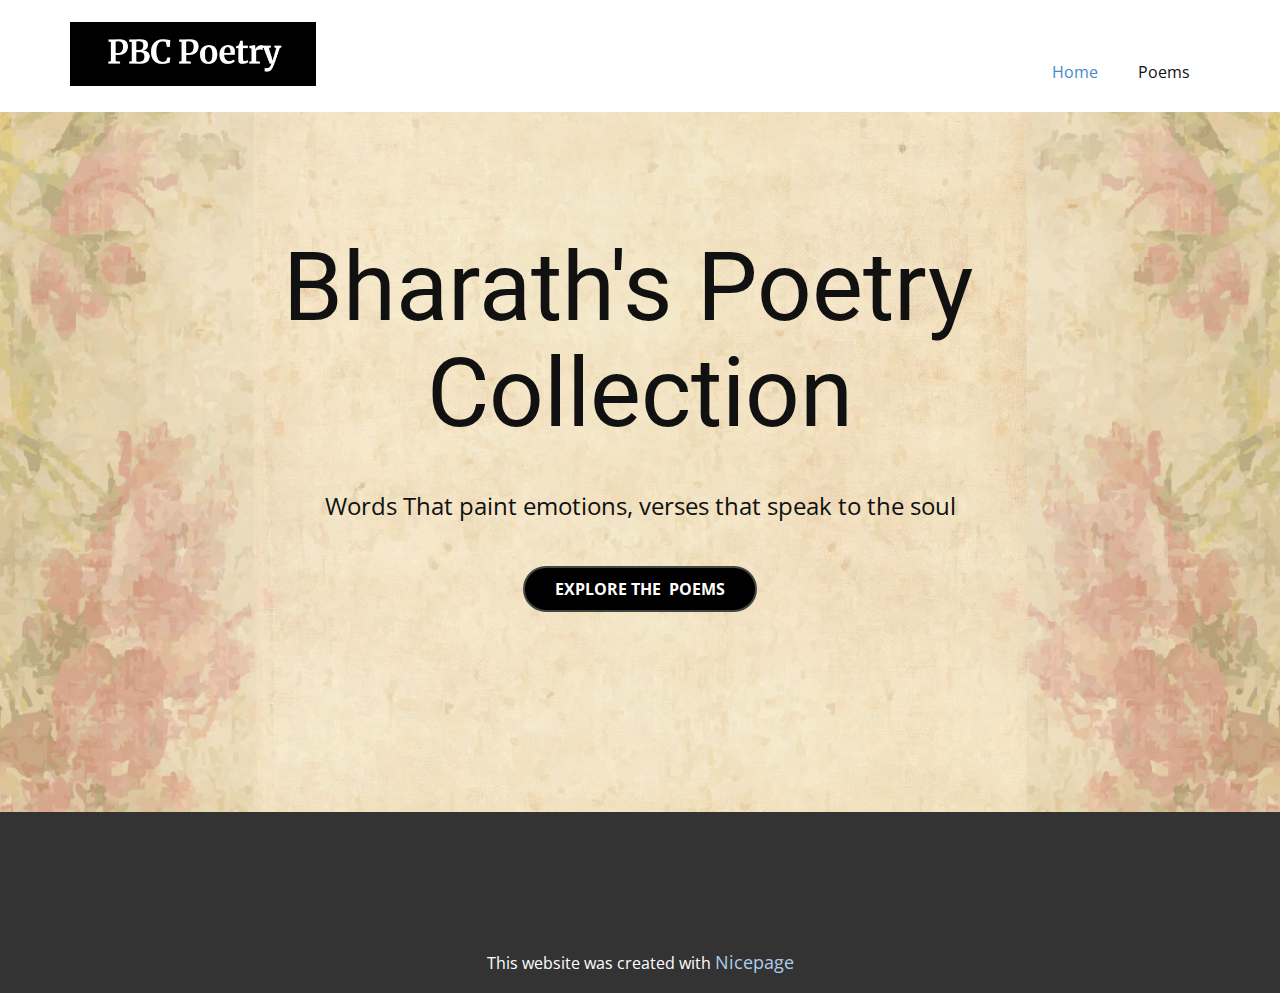
<file: index.html>
<!DOCTYPE html>
<html style="font-size: 16px;" lang="en"><head>
    <meta name="viewport" content="width=device-width, initial-scale=1.0">
    <meta charset="utf-8">
    <meta name="keywords" content="Immerse Yourself in My Poetic World">
    <meta name="description" content="">
    <title>Home</title>
    <link rel="stylesheet" href="nicepage.css" media="screen">
<link rel="stylesheet" href="index.css" media="screen">
    <script class="u-script" type="text/javascript" src="jquery.js" defer=""></script>
    <script class="u-script" type="text/javascript" src="nicepage.js" defer=""></script>
    <meta name="generator" content="Nicepage 7.9.4, nicepage.com">
    
    
    
    <link id="u-theme-google-font" rel="stylesheet" href="https://fonts.googleapis.com/css?family=Roboto:100,100i,300,300i,400,400i,500,500i,700,700i,900,900i|Open+Sans:300,300i,400,400i,500,500i,600,600i,700,700i,800,800i">
    <script type="application/ld+json">{
		"@context": "http://schema.org",
		"@type": "Organization",
		"name": "",
		"logo": "images/PBC_round.png"
}</script>
    <meta name="theme-color" content="#478ac9">
    <meta property="og:title" content="Home">
    <meta property="og:type" content="website">
  <meta data-intl-tel-input-cdn-path="intlTelInput/"></head>
  <body data-home-page="Home.html" data-home-page-title="Home" data-path-to-root="./" data-include-products="false" class="u-body u-xl-mode" data-lang="en"><header class="u-clearfix u-header u-header" id="header"><div class="u-clearfix u-sheet u-valign-middle u-sheet-1">
        <a href="#" class="u-image u-logo u-image-1" data-image-width="438" data-image-height="114">
          <img src="images/PBC_round.png" class="u-logo-image u-logo-image-1">
        </a>
        <nav class="u-menu u-menu-one-level u-offcanvas u-menu-1" role="navigation" aria-label="Menu navigation">
          <div class="menu-collapse" style="font-size: 1rem; letter-spacing: 0px;">
            <a class="u-button-style u-custom-left-right-menu-spacing u-custom-padding-bottom u-custom-top-bottom-menu-spacing u-hamburger-link u-nav-link u-text-active-palette-1-base u-text-hover-palette-2-base" href="#" tabindex="-1" aria-label="Open menu" aria-controls="a791">
              <svg class="u-svg-link" viewBox="0 0 24 24"><use xlink:href="#menu-hamburger"></use></svg>
              <svg class="u-svg-content" version="1.1" id="menu-hamburger" viewBox="0 0 16 16" x="0px" y="0px" xmlns:xlink="http://www.w3.org/1999/xlink" xmlns="http://www.w3.org/2000/svg"><g><rect y="1" width="16" height="2"></rect><rect y="7" width="16" height="2"></rect><rect y="13" width="16" height="2"></rect>
</g></svg>
            </a>
          </div>
          <div class="u-nav-container">
            <ul class="u-nav u-unstyled u-nav-1" role="menubar"><li class="u-nav-item" role="none"><a class="u-button-style u-nav-link u-text-active-palette-1-base u-text-hover-palette-2-base" href="./" style="padding: 10px 20px;" role="menuitem">Home</a>
</li><li class="u-nav-item" role="none"><a class="u-button-style u-nav-link u-text-active-palette-1-base u-text-hover-palette-2-base" href="Poems.html" style="padding: 10px 20px;" role="menuitem">Poems</a>
</li></ul>
          </div>
          <div class="u-nav-container-collapse" id="a791" role="region" aria-label="Menu panel">
            <div class="u-black u-container-style u-inner-container-layout u-opacity u-opacity-95 u-sidenav">
              <div class="u-inner-container-layout u-sidenav-overflow">
                <div class="u-menu-close" tabindex="-1" aria-label="Close menu"></div>
                <ul class="u-align-center u-nav u-popupmenu-items u-unstyled u-nav-2"><li class="u-nav-item"><a class="u-button-style u-nav-link" href="./">Home</a>
</li><li class="u-nav-item"><a class="u-button-style u-nav-link" href="Poems.html">Poems</a>
</li></ul>
              </div>
            </div>
            <div class="u-black u-menu-overlay u-opacity u-opacity-70"></div>
          </div>
        </nav>
      </div></header>
    <section class="u-align-center u-clearfix u-container-align-center u-gradient u-image u-section-1" id="sec-25d4">
      <div class="u-clearfix u-sheet u-valign-middle-lg u-valign-middle-md u-valign-middle-sm u-valign-middle-xs u-sheet-1">
        <h1 class="u-align-center u-text u-text-default u-title u-text-1">Bharath's Poetry&nbsp;<br>Collection 
        </h1>
        <p class="u-align-center u-large-text u-text u-text-variant u-text-2">Words That paint emotions, verses that speak to the soul</p>
        <a href="Poems.html" data-page-id="243411867" class="u-active-grey-90 u-align-center u-black u-border-2 u-border-active-black u-border-grey-dark-1 u-border-hover-black u-btn u-btn-round u-button-style u-radius-50 u-btn-1" title="Poems">Explore THe&nbsp; poems </a>
      </div>
    </section>
    
    
    
    <footer class="u-align-center u-clearfix u-container-align-center u-footer u-grey-80 u-footer" id="footer"><div class="u-clearfix u-sheet u-sheet-1"></div></footer>
    <section class="u-backlink u-clearfix u-grey-80"> This website was created with <a href="https://nicepage.com">Nicepage</a>
    </section>
  
</body></html>
</file>
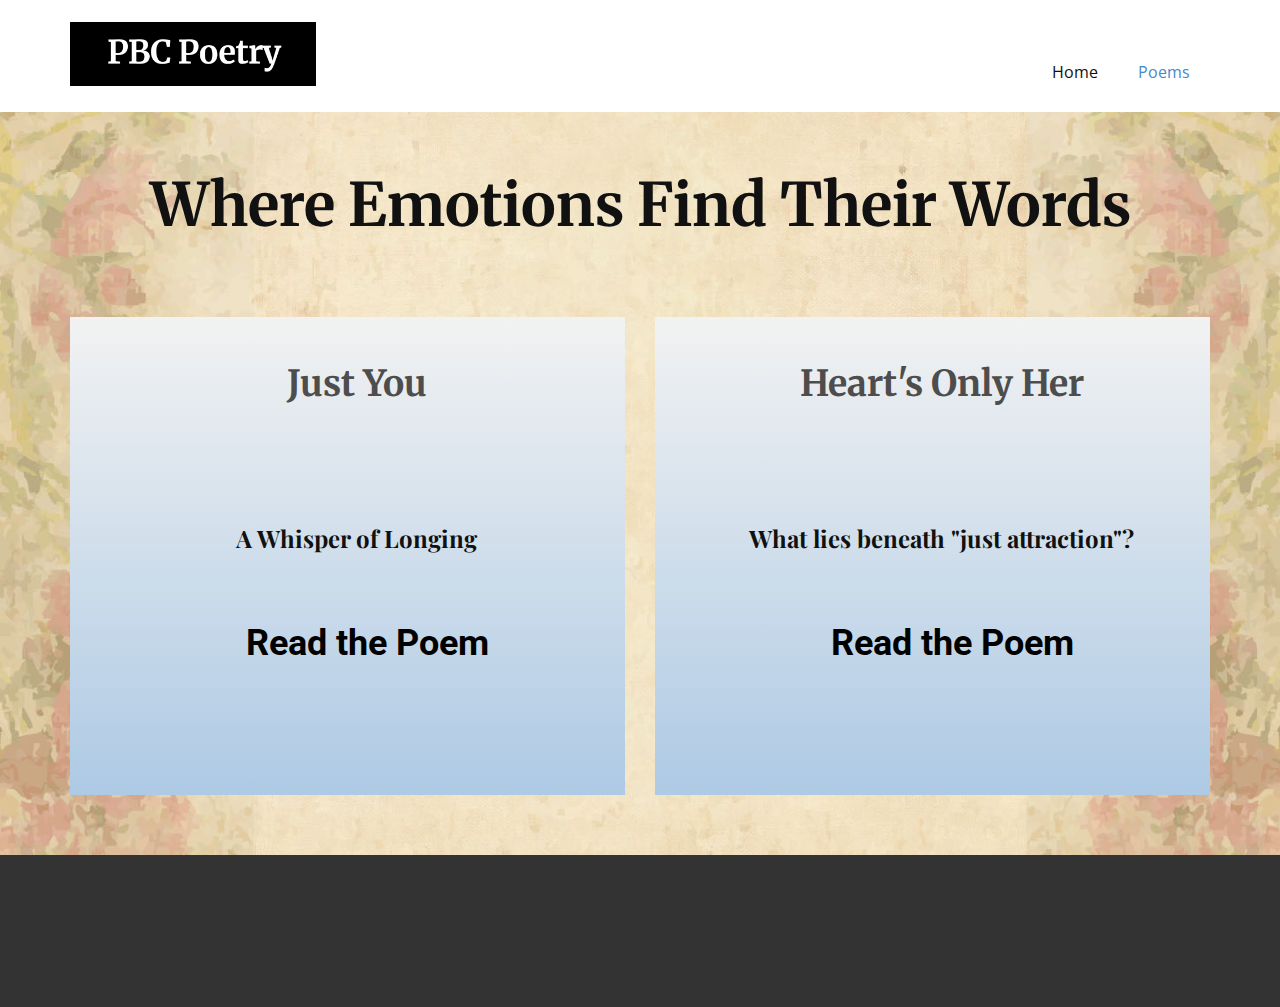
<file: Poems.html>
<!DOCTYPE html>
<html style="font-size: 16px;" lang="en"><head>
    <meta name="viewport" content="width=device-width, initial-scale=1.0">
    <meta charset="utf-8">
    <meta name="keywords" content="Visual Poetry, Narrative Verse, Versatile Poetic Structure Blocks Guide, Lyrical Style, Four Poem Form Building Concepts, Structured Lines, Time to meet our team!, Our Customers, Contact Us">
    <meta name="description" content="">
    <title>Poems</title>
    <link rel="stylesheet" href="nicepage.css" media="screen">
<link rel="stylesheet" href="Poems.css" media="screen">
    <script class="u-script" type="text/javascript" src="jquery.js" defer=""></script>
    <script class="u-script" type="text/javascript" src="nicepage.js" defer=""></script>
    <meta name="generator" content="Nicepage 7.9.4, nicepage.com">
    
    
    
    <link id="u-theme-google-font" rel="stylesheet" href="https://fonts.googleapis.com/css?family=Roboto:100,100i,300,300i,400,400i,500,500i,700,700i,900,900i|Open+Sans:300,300i,400,400i,500,500i,600,600i,700,700i,800,800i">
    <link id="u-page-google-font" rel="stylesheet" href="https://fonts.googleapis.com/css?family=Merriweather:300,300i,400,400i,700,700i,900,900i|Playfair+Display:400,400i,500,500i,600,600i,700,700i,800,800i,900,900i">
    <script type="application/ld+json">{
		"@context": "http://schema.org",
		"@type": "Organization",
		"name": "",
		"logo": "images/PBC_round.png"
}</script>
    <meta name="theme-color" content="#478ac9">
    <meta property="og:title" content="Poems">
    <meta property="og:type" content="website">
  <meta data-intl-tel-input-cdn-path="intlTelInput/"></head>
  <body data-path-to-root="./" data-include-products="false" class="u-body u-white u-xl-mode" data-lang="en"><header class="u-clearfix u-header u-header" id="header"><div class="u-clearfix u-sheet u-valign-middle u-sheet-1">
        <a href="#" class="u-image u-logo u-image-1" data-image-width="438" data-image-height="114">
          <img src="images/PBC_round.png" class="u-logo-image u-logo-image-1">
        </a>
        <nav class="u-menu u-menu-one-level u-offcanvas u-menu-1" role="navigation" aria-label="Menu navigation">
          <div class="menu-collapse" style="font-size: 1rem; letter-spacing: 0px;">
            <a class="u-button-style u-custom-left-right-menu-spacing u-custom-padding-bottom u-custom-top-bottom-menu-spacing u-hamburger-link u-nav-link u-text-active-palette-1-base u-text-hover-palette-2-base" href="#" tabindex="-1" aria-label="Open menu" aria-controls="a791">
              <svg class="u-svg-link" viewBox="0 0 24 24"><use xlink:href="#menu-hamburger"></use></svg>
              <svg class="u-svg-content" version="1.1" id="menu-hamburger" viewBox="0 0 16 16" x="0px" y="0px" xmlns:xlink="http://www.w3.org/1999/xlink" xmlns="http://www.w3.org/2000/svg"><g><rect y="1" width="16" height="2"></rect><rect y="7" width="16" height="2"></rect><rect y="13" width="16" height="2"></rect>
</g></svg>
            </a>
          </div>
          <div class="u-nav-container">
            <ul class="u-nav u-unstyled u-nav-1" role="menubar"><li class="u-nav-item" role="none"><a class="u-button-style u-nav-link u-text-active-palette-1-base u-text-hover-palette-2-base" href="./" style="padding: 10px 20px;" role="menuitem">Home</a>
</li><li class="u-nav-item" role="none"><a class="u-button-style u-nav-link u-text-active-palette-1-base u-text-hover-palette-2-base" href="Poems.html" style="padding: 10px 20px;" role="menuitem">Poems</a>
</li></ul>
          </div>
          <div class="u-nav-container-collapse" id="a791" role="region" aria-label="Menu panel">
            <div class="u-black u-container-style u-inner-container-layout u-opacity u-opacity-95 u-sidenav">
              <div class="u-inner-container-layout u-sidenav-overflow">
                <div class="u-menu-close" tabindex="-1" aria-label="Close menu"></div>
                <ul class="u-align-center u-nav u-popupmenu-items u-unstyled u-nav-2"><li class="u-nav-item"><a class="u-button-style u-nav-link" href="./">Home</a>
</li><li class="u-nav-item"><a class="u-button-style u-nav-link" href="Poems.html">Poems</a>
</li></ul>
              </div>
            </div>
            <div class="u-black u-menu-overlay u-opacity u-opacity-70"></div>
          </div>
        </nav>
      </div></header> 
    <section class="u-clearfix u-container-align-center u-gradient u-image u-section-1" id="sec-34ec">
      <div class="u-clearfix u-sheet u-valign-middle u-sheet-1">
        <h2 class="u-align-center u-custom-font u-font-merriweather u-text u-text-default u-text-1"> Where Emotions Find Their Words </h2>
        <div class="u-expanded-width u-list u-list-1">
          <div class="u-repeater u-repeater-1">
            <div class="u-gradient u-list-item u-repeater-item u-list-item-1">
              <div class="u-container-layout u-similar-container u-valign-top-lg u-valign-top-md u-valign-top-sm u-valign-top-xs u-container-layout-1">
                <p class="u-align-center u-custom-font u-font-merriweather u-text u-text-grey-70 u-text-2">Just You </p>
                <p class="u-align-center u-custom-font u-font-playfair-display u-text u-text-3">A Whisper of Longing</p>
                <h3 class="u-align-center u-text u-text-4">
                  <a class="u-active-none u-border-none u-btn u-button-link u-button-style u-file-link u-hover-none u-none u-text-black u-btn-1" href="files/mysixteenthpoem.pdf">Read the Poem</a>
                </h3>
              </div>
            </div>
            <div class="u-gradient u-list-item u-repeater-item u-list-item-2">
              <div class="u-container-layout u-similar-container u-valign-top-lg u-valign-top-md u-valign-top-sm u-valign-top-xs u-container-layout-2">
                <p class="u-align-center u-custom-font u-font-merriweather u-text u-text-grey-70 u-text-5">Heart's Only Her </p>
                <p class="u-align-center u-custom-font u-font-playfair-display u-text u-text-6">What lies beneath "just attraction"?</p>
                <h3 class="u-align-center u-text u-text-7">
                  <a class="u-active-none u-border-none u-btn u-button-link u-button-style u-file-link u-hover-none u-none u-text-black u-btn-2" href="files/mytwelthpoem.pdf">Read the Poem</a>
                </h3>
              </div>
            </div>
          </div>
        </div>
      </div>
    </section>
    
    
    
    <footer class="u-align-center u-clearfix u-container-align-center u-footer u-grey-80 u-footer" id="footer"><div class="u-clearfix u-sheet u-sheet-1"></div></footer>
    <section class="u-backlink u-clearfix u-grey-80"></section>
  
</body></html>
</file>
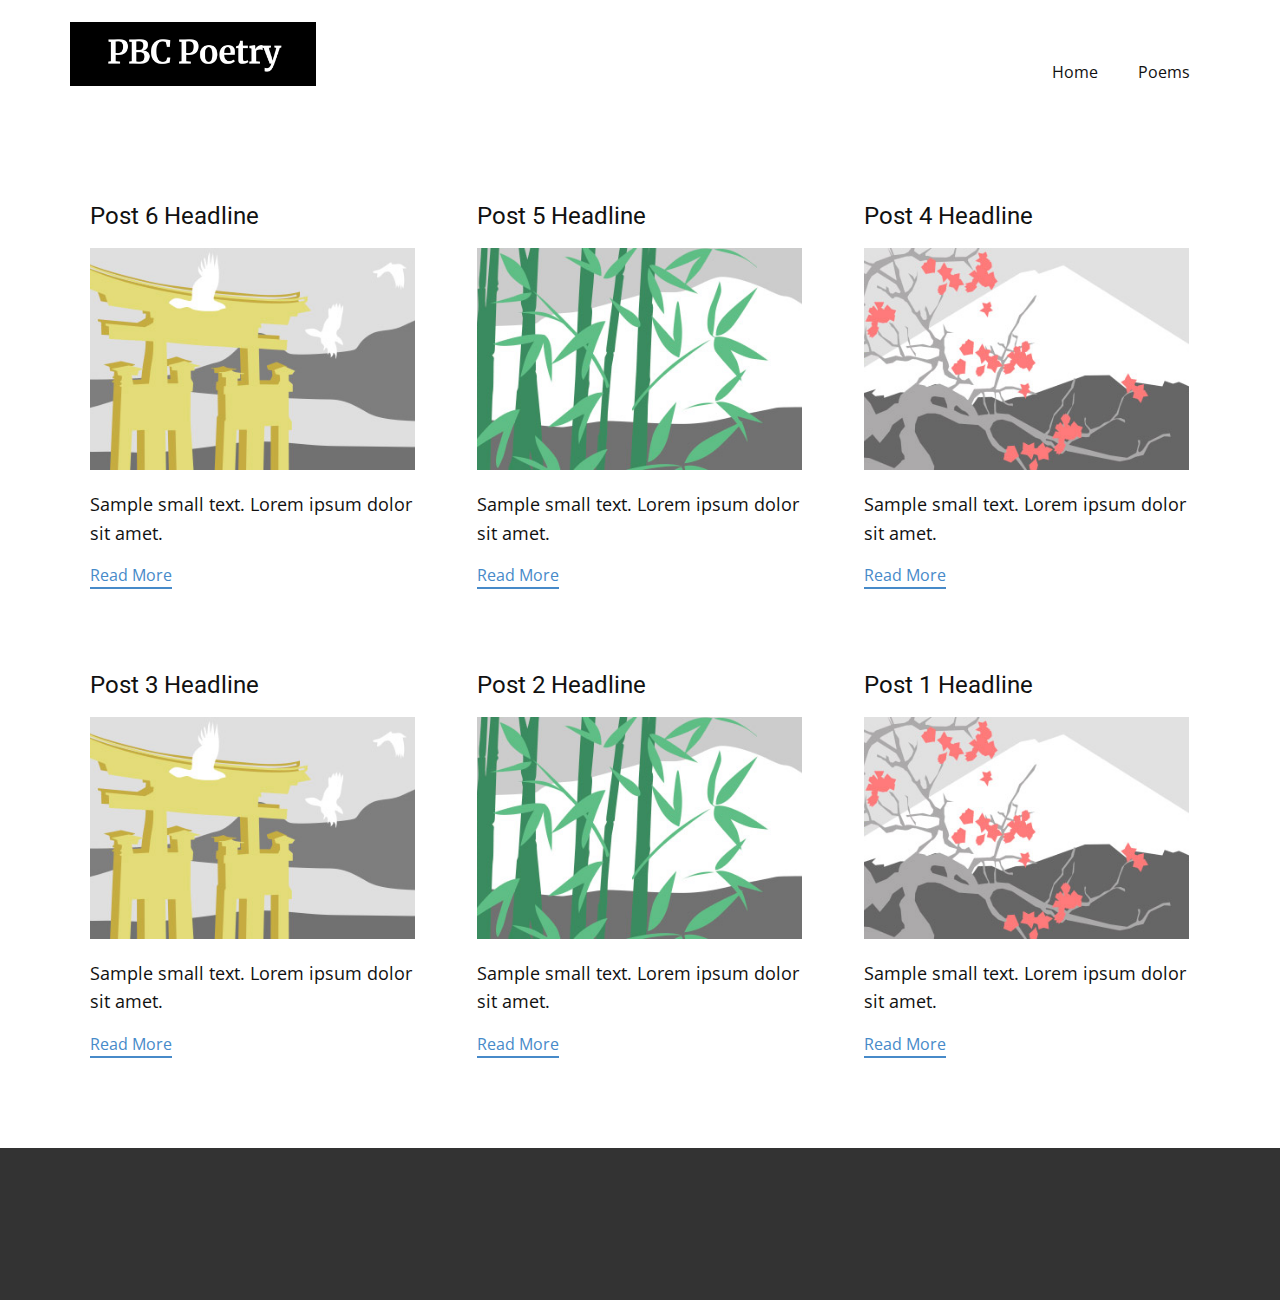
<file: blog/blog.html>
<!DOCTYPE html>
<html style="font-size: 16px;" lang="en"><head>
    <meta name="viewport" content="width=device-width, initial-scale=1.0">
    <meta charset="utf-8">
    <meta name="keywords" content="">
    <meta name="description" content="">
    <title>Blog</title>
    <link rel="stylesheet" href="../nicepage.css" media="screen">
<link rel="stylesheet" href="../Blog-Template.css" media="screen">
    <script class="u-script" type="text/javascript" src="../jquery.js" defer=""></script>
    <script class="u-script" type="text/javascript" src="../nicepage.js" defer=""></script>
    <meta name="generator" content="Nicepage 7.9.4, nicepage.com">
    
    
    
    <link id="u-theme-google-font" rel="stylesheet" href="https://fonts.googleapis.com/css?family=Roboto:100,100i,300,300i,400,400i,500,500i,700,700i,900,900i|Open+Sans:300,300i,400,400i,500,500i,600,600i,700,700i,800,800i">
    <script type="application/ld+json">{
		"@context": "http://schema.org",
		"@type": "Organization",
		"name": "",
		"logo": "images/PBC_round.png"
}</script>
    <meta name="theme-color" content="#478ac9">
  <meta data-intl-tel-input-cdn-path="intlTelInput/"></head>
  <body data-path-to-root="../" data-include-products="false" class="u-body u-xl-mode" data-lang="en"><header class="u-clearfix u-header u-header" id="header"><div class="u-clearfix u-sheet u-valign-middle u-sheet-1">
        <a href="#" class="u-image u-logo u-image-1" data-image-width="438" data-image-height="114">
          <img src="../images/PBC_round.png" class="u-logo-image u-logo-image-1">
        </a>
        <nav class="u-menu u-menu-one-level u-offcanvas u-menu-1" role="navigation" aria-label="Menu navigation">
          <div class="menu-collapse" style="font-size: 1rem; letter-spacing: 0px;">
            <a class="u-button-style u-custom-left-right-menu-spacing u-custom-padding-bottom u-custom-top-bottom-menu-spacing u-hamburger-link u-nav-link u-text-active-palette-1-base u-text-hover-palette-2-base" href="#" tabindex="-1" aria-label="Open menu" aria-controls="a791">
              <svg class="u-svg-link" viewBox="0 0 24 24"><use xlink:href="#menu-hamburger"></use></svg>
              <svg class="u-svg-content" version="1.1" id="menu-hamburger" viewBox="0 0 16 16" x="0px" y="0px" xmlns:xlink="http://www.w3.org/1999/xlink" xmlns="http://www.w3.org/2000/svg"><g><rect y="1" width="16" height="2"></rect><rect y="7" width="16" height="2"></rect><rect y="13" width="16" height="2"></rect>
</g></svg>
            </a>
          </div>
          <div class="u-nav-container">
            <ul class="u-nav u-unstyled u-nav-1" role="menubar"><li class="u-nav-item" role="none"><a class="u-button-style u-nav-link u-text-active-palette-1-base u-text-hover-palette-2-base" href="../" style="padding: 10px 20px;" role="menuitem">Home</a>
</li><li class="u-nav-item" role="none"><a class="u-button-style u-nav-link u-text-active-palette-1-base u-text-hover-palette-2-base" href="../Poems.html" style="padding: 10px 20px;" role="menuitem">Poems</a>
</li></ul>
          </div>
          <div class="u-nav-container-collapse" id="a791" role="region" aria-label="Menu panel">
            <div class="u-black u-container-style u-inner-container-layout u-opacity u-opacity-95 u-sidenav">
              <div class="u-inner-container-layout u-sidenav-overflow">
                <div class="u-menu-close" tabindex="-1" aria-label="Close menu"></div>
                <ul class="u-align-center u-nav u-popupmenu-items u-unstyled u-nav-2"><li class="u-nav-item"><a class="u-button-style u-nav-link" href="../">Home</a>
</li><li class="u-nav-item"><a class="u-button-style u-nav-link" href="../Poems.html">Poems</a>
</li></ul>
              </div>
            </div>
            <div class="u-black u-menu-overlay u-opacity u-opacity-70"></div>
          </div>
        </nav>
      </div></header>
    <section class="u-clearfix u-section-1" id="block-1">
      <div class="u-clearfix u-sheet u-valign-middle u-sheet-1"><!--blog--><!--blog_options_json--><!--{"type":"Recent","source":"","tags":"","count":""}--><!--/blog_options_json-->
        <div class="u-blog u-expanded-width u-repeater u-repeater-1" data-blog-id="blog-1"><!--blog_post-->
          <div class="u-blog-post u-container-style u-repeater-item u-white u-repeater-item-1">
            <div class="u-container-layout u-similar-container u-valign-top u-container-layout-1"><!--blog_post_header-->
              <h4 class="u-blog-control u-text u-text-1">
                <a class="u-post-header-link" href="../blog/post-5.html">Post 6 Headline</a>
              </h4><!--/blog_post_header--><!--blog_post_image-->
              <img alt="" class="u-blog-control u-expanded-width u-image u-image-default u-image-1" src="../images/8ad73f3c.jpeg" data-href="../blog/post-5.html"><!--/blog_post_image--><!--blog_post_content-->
              <div class="u-blog-control u-post-content u-text u-text-2 fr-view">Sample small text. Lorem ipsum dolor sit amet.</div><!--/blog_post_content--><!--blog_post_readmore-->
              <a href="../blog/post-5.html" class="u-blog-control u-border-2 u-border-palette-1-base u-btn u-btn-rectangle u-button-style u-none u-btn-1"><!--blog_post_readmore_content--><!--options_json--><!--{"content":"","defaultValue":"Read More"}--><!--/options_json-->Read More<!--/blog_post_readmore_content--></a><!--/blog_post_readmore-->
            </div>
          </div><div class="u-blog-post u-container-style u-repeater-item u-video-cover u-white">
            <div class="u-container-layout u-similar-container u-valign-top u-container-layout-2"><!--blog_post_header-->
              <h4 class="u-blog-control u-text u-text-3">
                <a class="u-post-header-link" href="../blog/post-4.html">Post 5 Headline</a>
              </h4><!--/blog_post_header--><!--blog_post_image-->
              <img alt="" class="u-blog-control u-expanded-width u-image u-image-default u-image-2" src="../images/68f64b9d.jpeg" data-href="../blog/post-4.html"><!--/blog_post_image--><!--blog_post_content-->
              <div class="u-blog-control u-post-content u-text u-text-4 fr-view">Sample small text. Lorem ipsum dolor sit amet.</div><!--/blog_post_content--><!--blog_post_readmore-->
              <a href="../blog/post-4.html" class="u-blog-control u-border-2 u-border-palette-1-base u-btn u-btn-rectangle u-button-style u-none u-btn-2"><!--blog_post_readmore_content--><!--options_json--><!--{"content":"","defaultValue":"Read More"}--><!--/options_json-->Read More<!--/blog_post_readmore_content--></a><!--/blog_post_readmore-->
            </div>
          </div><div class="u-blog-post u-container-style u-repeater-item u-video-cover u-white">
            <div class="u-container-layout u-similar-container u-valign-top u-container-layout-3"><!--blog_post_header-->
              <h4 class="u-blog-control u-text u-text-5">
                <a class="u-post-header-link" href="../blog/post-3.html">Post 4 Headline</a>
              </h4><!--/blog_post_header--><!--blog_post_image-->
              <img alt="" class="u-blog-control u-expanded-width u-image u-image-default u-image-3" src="../images/0fd3416c.jpeg" data-href="../blog/post-3.html"><!--/blog_post_image--><!--blog_post_content-->
              <div class="u-blog-control u-post-content u-text u-text-6 fr-view">Sample small text. Lorem ipsum dolor sit amet.</div><!--/blog_post_content--><!--blog_post_readmore-->
              <a href="../blog/post-3.html" class="u-blog-control u-border-2 u-border-palette-1-base u-btn u-btn-rectangle u-button-style u-none u-btn-3"><!--blog_post_readmore_content--><!--options_json--><!--{"content":"","defaultValue":"Read More"}--><!--/options_json-->Read More<!--/blog_post_readmore_content--></a><!--/blog_post_readmore-->
            </div>
          </div><div class="u-blog-post u-container-style u-repeater-item u-white u-repeater-item-1">
            <div class="u-container-layout u-similar-container u-valign-top u-container-layout-1"><!--blog_post_header-->
              <h4 class="u-blog-control u-text u-text-1">
                <a class="u-post-header-link" href="../blog/post-2.html">Post 3 Headline</a>
              </h4><!--/blog_post_header--><!--blog_post_image-->
              <img alt="" class="u-blog-control u-expanded-width u-image u-image-default u-image-1" src="../images/8ad73f3c.jpeg" data-href="../blog/post-2.html"><!--/blog_post_image--><!--blog_post_content-->
              <div class="u-blog-control u-post-content u-text u-text-2 fr-view">Sample small text. Lorem ipsum dolor sit amet.</div><!--/blog_post_content--><!--blog_post_readmore-->
              <a href="../blog/post-2.html" class="u-blog-control u-border-2 u-border-palette-1-base u-btn u-btn-rectangle u-button-style u-none u-btn-1"><!--blog_post_readmore_content--><!--options_json--><!--{"content":"","defaultValue":"Read More"}--><!--/options_json-->Read More<!--/blog_post_readmore_content--></a><!--/blog_post_readmore-->
            </div>
          </div><div class="u-blog-post u-container-style u-repeater-item u-video-cover u-white">
            <div class="u-container-layout u-similar-container u-valign-top u-container-layout-2"><!--blog_post_header-->
              <h4 class="u-blog-control u-text u-text-3">
                <a class="u-post-header-link" href="../blog/post-1.html">Post 2 Headline</a>
              </h4><!--/blog_post_header--><!--blog_post_image-->
              <img alt="" class="u-blog-control u-expanded-width u-image u-image-default u-image-2" src="../images/68f64b9d.jpeg" data-href="../blog/post-1.html"><!--/blog_post_image--><!--blog_post_content-->
              <div class="u-blog-control u-post-content u-text u-text-4 fr-view">Sample small text. Lorem ipsum dolor sit amet.</div><!--/blog_post_content--><!--blog_post_readmore-->
              <a href="../blog/post-1.html" class="u-blog-control u-border-2 u-border-palette-1-base u-btn u-btn-rectangle u-button-style u-none u-btn-2"><!--blog_post_readmore_content--><!--options_json--><!--{"content":"","defaultValue":"Read More"}--><!--/options_json-->Read More<!--/blog_post_readmore_content--></a><!--/blog_post_readmore-->
            </div>
          </div><div class="u-blog-post u-container-style u-repeater-item u-video-cover u-white">
            <div class="u-container-layout u-similar-container u-valign-top u-container-layout-3"><!--blog_post_header-->
              <h4 class="u-blog-control u-text u-text-5">
                <a class="u-post-header-link" href="../blog/post.html">Post 1 Headline</a>
              </h4><!--/blog_post_header--><!--blog_post_image-->
              <img alt="" class="u-blog-control u-expanded-width u-image u-image-default u-image-3" src="../images/0fd3416c.jpeg" data-href="../blog/post.html"><!--/blog_post_image--><!--blog_post_content-->
              <div class="u-blog-control u-post-content u-text u-text-6 fr-view">Sample small text. Lorem ipsum dolor sit amet.</div><!--/blog_post_content--><!--blog_post_readmore-->
              <a href="../blog/post.html" class="u-blog-control u-border-2 u-border-palette-1-base u-btn u-btn-rectangle u-button-style u-none u-btn-3"><!--blog_post_readmore_content--><!--options_json--><!--{"content":"","defaultValue":"Read More"}--><!--/options_json-->Read More<!--/blog_post_readmore_content--></a><!--/blog_post_readmore-->
            </div>
          </div><!--/blog_post--><!--blog_post-->
          <!--/blog_post--><!--blog_post-->
          <!--/blog_post-->
        </div><!--/blog-->
      </div>
    </section>
    
    
    
    <footer class="u-align-center u-clearfix u-container-align-center u-footer u-grey-80 u-footer" id="footer"><div class="u-clearfix u-sheet u-sheet-1"></div></footer>
    <section class="u-backlink u-clearfix u-grey-80"></section>
  
</body></html>
</file>
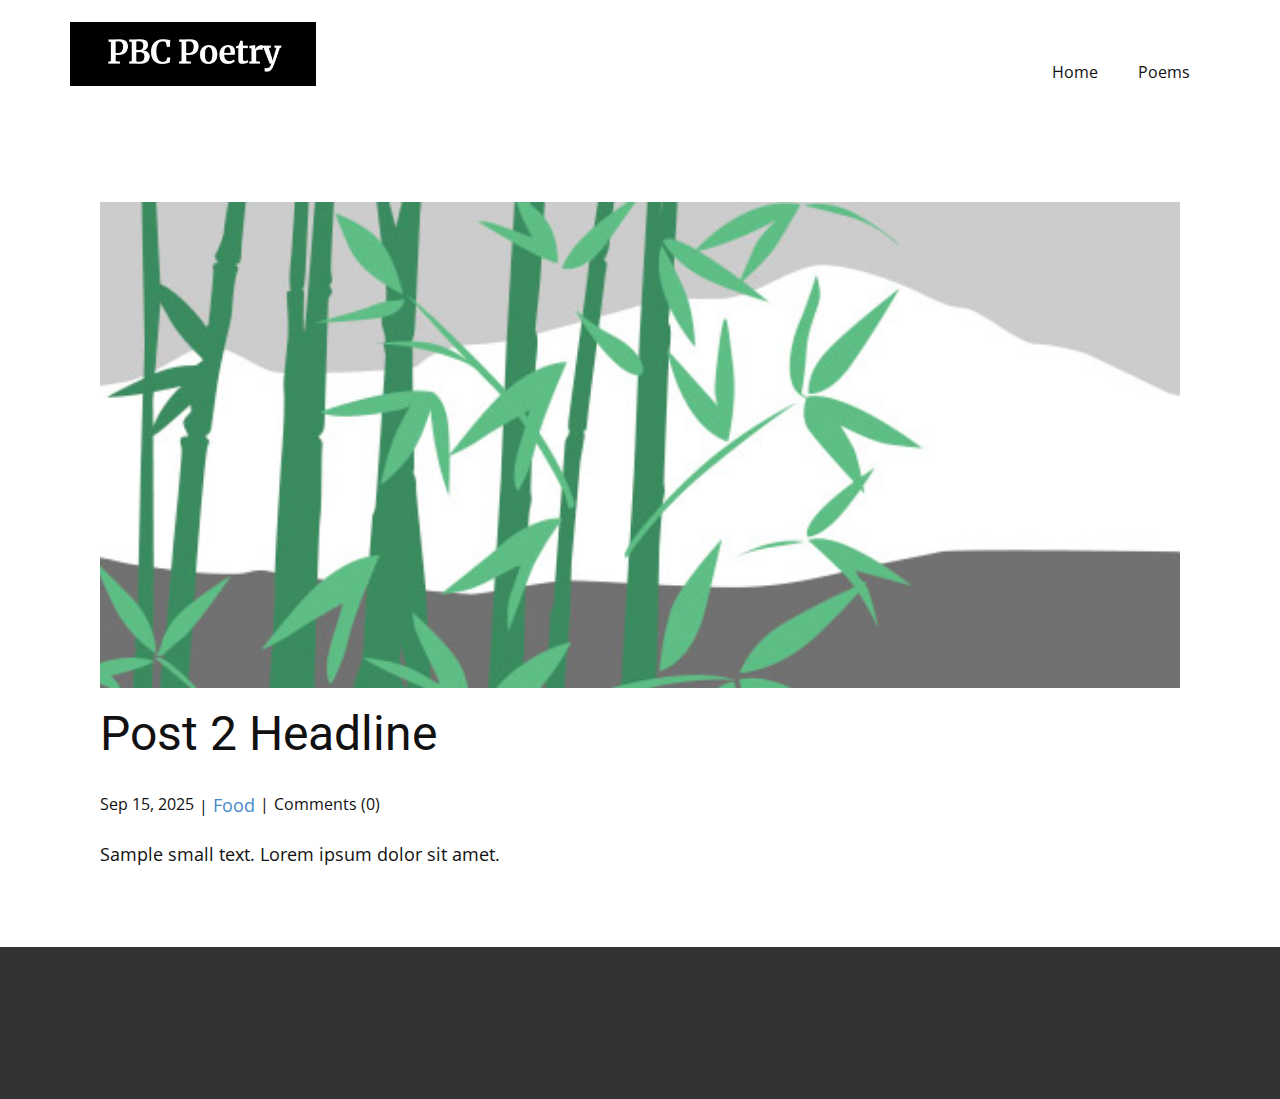
<file: blog/post-1.html>
<!DOCTYPE html>
<html style="font-size: 16px;" lang="en"><head>
    <meta name="viewport" content="width=device-width, initial-scale=1.0">
    <meta charset="utf-8">
    <meta name="keywords" content="Post 1 Headline">
    <meta name="description" content="">
    <title>Post 2 Headline</title>
    <link rel="stylesheet" href="../nicepage.css" media="screen">
<link rel="stylesheet" href="../Post-Template.css" media="screen">
    <script class="u-script" type="text/javascript" src="../jquery.js" defer=""></script>
    <script class="u-script" type="text/javascript" src="../nicepage.js" defer=""></script>
    <meta name="generator" content="Nicepage 7.9.4, nicepage.com">
    
    
    
    <link id="u-theme-google-font" rel="stylesheet" href="https://fonts.googleapis.com/css?family=Roboto:100,100i,300,300i,400,400i,500,500i,700,700i,900,900i|Open+Sans:300,300i,400,400i,500,500i,600,600i,700,700i,800,800i">
    <script type="application/ld+json">{
		"@context": "http://schema.org",
		"@type": "Organization",
		"name": "",
		"logo": "images/PBC_round.png"
}</script>
    <meta name="theme-color" content="#478ac9">
  <meta data-intl-tel-input-cdn-path="intlTelInput/"></head>
  <body data-path-to-root="./" data-include-products="false" class="u-body u-xl-mode" data-lang="en"><header class="u-clearfix u-header u-header" id="header"><div class="u-clearfix u-sheet u-valign-middle u-sheet-1">
        <a href="#" class="u-image u-logo u-image-1" data-image-width="438" data-image-height="114">
          <img src="../images/PBC_round.png" class="u-logo-image u-logo-image-1">
        </a>
        <nav class="u-menu u-menu-one-level u-offcanvas u-menu-1" role="navigation" aria-label="Menu navigation">
          <div class="menu-collapse" style="font-size: 1rem; letter-spacing: 0px;">
            <a class="u-button-style u-custom-left-right-menu-spacing u-custom-padding-bottom u-custom-top-bottom-menu-spacing u-hamburger-link u-nav-link u-text-active-palette-1-base u-text-hover-palette-2-base" href="#" tabindex="-1" aria-label="Open menu" aria-controls="a791">
              <svg class="u-svg-link" viewBox="0 0 24 24"><use xlink:href="#menu-hamburger"></use></svg>
              <svg class="u-svg-content" version="1.1" id="menu-hamburger" viewBox="0 0 16 16" x="0px" y="0px" xmlns:xlink="http://www.w3.org/1999/xlink" xmlns="http://www.w3.org/2000/svg"><g><rect y="1" width="16" height="2"></rect><rect y="7" width="16" height="2"></rect><rect y="13" width="16" height="2"></rect>
</g></svg>
            </a>
          </div>
          <div class="u-nav-container">
            <ul class="u-nav u-unstyled u-nav-1" role="menubar"><li class="u-nav-item" role="none"><a class="u-button-style u-nav-link u-text-active-palette-1-base u-text-hover-palette-2-base" href="../" style="padding: 10px 20px;" role="menuitem">Home</a>
</li><li class="u-nav-item" role="none"><a class="u-button-style u-nav-link u-text-active-palette-1-base u-text-hover-palette-2-base" href="../Poems.html" style="padding: 10px 20px;" role="menuitem">Poems</a>
</li></ul>
          </div>
          <div class="u-nav-container-collapse" id="a791" role="region" aria-label="Menu panel">
            <div class="u-black u-container-style u-inner-container-layout u-opacity u-opacity-95 u-sidenav">
              <div class="u-inner-container-layout u-sidenav-overflow">
                <div class="u-menu-close" tabindex="-1" aria-label="Close menu"></div>
                <ul class="u-align-center u-nav u-popupmenu-items u-unstyled u-nav-2"><li class="u-nav-item"><a class="u-button-style u-nav-link" href="../">Home</a>
</li><li class="u-nav-item"><a class="u-button-style u-nav-link" href="../Poems.html">Poems</a>
</li></ul>
              </div>
            </div>
            <div class="u-black u-menu-overlay u-opacity u-opacity-70"></div>
          </div>
        </nav>
      </div></header>
    <section class="u-align-center u-clearfix u-section-1" id="block-1">
      <div class="u-clearfix u-sheet u-valign-middle-md u-valign-middle-sm u-valign-middle-xs u-sheet-1"><!--post_details--><!--post_details_options_json--><!--{"source":""}--><!--/post_details_options_json--><!--blog_post-->
        <div class="u-container-style u-expanded-width u-post-details u-post-details-1">
          <div class="u-container-layout u-valign-middle u-container-layout-1"><!--blog_post_image-->
            <img alt="" class="u-blog-control u-expanded-width u-image u-image-default u-image-1" src="../images/68f64b9d.jpeg"><!--/blog_post_image--><!--blog_post_header-->
            <h2 class="u-blog-control u-text u-text-1">Post 2 Headline</h2><!--/blog_post_header--><!--blog_post_metadata-->
            <div class="u-blog-control u-metadata u-metadata-1"><!--blog_post_metadata_date--><span class="u-meta-date u-meta-icon">Sep 15, 2025</span><!--/blog_post_metadata_date--><!--blog_post_metadata_category--><span class="u-meta-category u-meta-icon"><a href="../blog/blog.html#/blog-1///1">Food</a></span><!--/blog_post_metadata_category--><!--blog_post_metadata_comments--><span class="u-meta-comments u-meta-icon"><!--blog_post_metadata_comments_content-->Comments (0)<!--/blog_post_metadata_comments_content--></span><!--/blog_post_metadata_comments-->
            </div><!--/blog_post_metadata--><!--blog_post_content-->
            <div class="u-align-justify u-blog-control u-post-content u-text u-text-2 fr-view">
  <p>Sample small text. Lorem ipsum dolor sit amet.</p>
  </div><!--/blog_post_content-->
          </div>
        </div><!--/blog_post--><!--/post_details-->
      </div>
    </section>
    
    
    
    <footer class="u-align-center u-clearfix u-container-align-center u-footer u-grey-80 u-footer" id="footer"><div class="u-clearfix u-sheet u-sheet-1"></div></footer>
    <section class="u-backlink u-clearfix u-grey-80"></section>
  
</body></html>
</file>
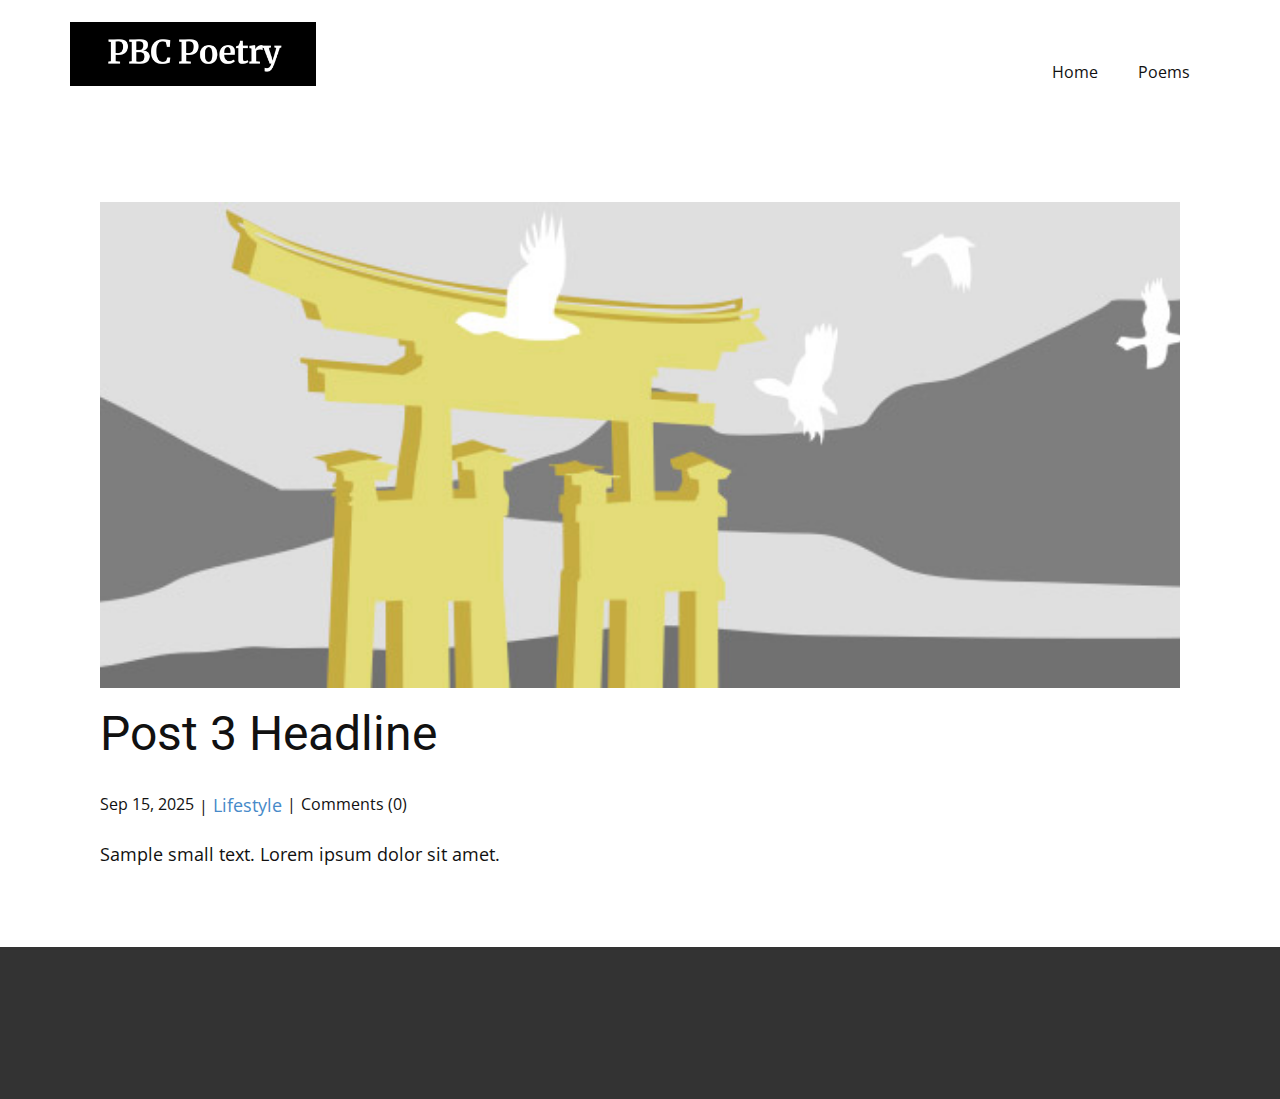
<file: blog/post-2.html>
<!DOCTYPE html>
<html style="font-size: 16px;" lang="en"><head>
    <meta name="viewport" content="width=device-width, initial-scale=1.0">
    <meta charset="utf-8">
    <meta name="keywords" content="Post 1 Headline">
    <meta name="description" content="">
    <title>Post 3 Headline</title>
    <link rel="stylesheet" href="../nicepage.css" media="screen">
<link rel="stylesheet" href="../Post-Template.css" media="screen">
    <script class="u-script" type="text/javascript" src="../jquery.js" defer=""></script>
    <script class="u-script" type="text/javascript" src="../nicepage.js" defer=""></script>
    <meta name="generator" content="Nicepage 7.9.4, nicepage.com">
    
    
    
    <link id="u-theme-google-font" rel="stylesheet" href="https://fonts.googleapis.com/css?family=Roboto:100,100i,300,300i,400,400i,500,500i,700,700i,900,900i|Open+Sans:300,300i,400,400i,500,500i,600,600i,700,700i,800,800i">
    <script type="application/ld+json">{
		"@context": "http://schema.org",
		"@type": "Organization",
		"name": "",
		"logo": "images/PBC_round.png"
}</script>
    <meta name="theme-color" content="#478ac9">
  <meta data-intl-tel-input-cdn-path="intlTelInput/"></head>
  <body data-path-to-root="./" data-include-products="false" class="u-body u-xl-mode" data-lang="en"><header class="u-clearfix u-header u-header" id="header"><div class="u-clearfix u-sheet u-valign-middle u-sheet-1">
        <a href="#" class="u-image u-logo u-image-1" data-image-width="438" data-image-height="114">
          <img src="../images/PBC_round.png" class="u-logo-image u-logo-image-1">
        </a>
        <nav class="u-menu u-menu-one-level u-offcanvas u-menu-1" role="navigation" aria-label="Menu navigation">
          <div class="menu-collapse" style="font-size: 1rem; letter-spacing: 0px;">
            <a class="u-button-style u-custom-left-right-menu-spacing u-custom-padding-bottom u-custom-top-bottom-menu-spacing u-hamburger-link u-nav-link u-text-active-palette-1-base u-text-hover-palette-2-base" href="#" tabindex="-1" aria-label="Open menu" aria-controls="a791">
              <svg class="u-svg-link" viewBox="0 0 24 24"><use xlink:href="#menu-hamburger"></use></svg>
              <svg class="u-svg-content" version="1.1" id="menu-hamburger" viewBox="0 0 16 16" x="0px" y="0px" xmlns:xlink="http://www.w3.org/1999/xlink" xmlns="http://www.w3.org/2000/svg"><g><rect y="1" width="16" height="2"></rect><rect y="7" width="16" height="2"></rect><rect y="13" width="16" height="2"></rect>
</g></svg>
            </a>
          </div>
          <div class="u-nav-container">
            <ul class="u-nav u-unstyled u-nav-1" role="menubar"><li class="u-nav-item" role="none"><a class="u-button-style u-nav-link u-text-active-palette-1-base u-text-hover-palette-2-base" href="../" style="padding: 10px 20px;" role="menuitem">Home</a>
</li><li class="u-nav-item" role="none"><a class="u-button-style u-nav-link u-text-active-palette-1-base u-text-hover-palette-2-base" href="../Poems.html" style="padding: 10px 20px;" role="menuitem">Poems</a>
</li></ul>
          </div>
          <div class="u-nav-container-collapse" id="a791" role="region" aria-label="Menu panel">
            <div class="u-black u-container-style u-inner-container-layout u-opacity u-opacity-95 u-sidenav">
              <div class="u-inner-container-layout u-sidenav-overflow">
                <div class="u-menu-close" tabindex="-1" aria-label="Close menu"></div>
                <ul class="u-align-center u-nav u-popupmenu-items u-unstyled u-nav-2"><li class="u-nav-item"><a class="u-button-style u-nav-link" href="../">Home</a>
</li><li class="u-nav-item"><a class="u-button-style u-nav-link" href="../Poems.html">Poems</a>
</li></ul>
              </div>
            </div>
            <div class="u-black u-menu-overlay u-opacity u-opacity-70"></div>
          </div>
        </nav>
      </div></header>
    <section class="u-align-center u-clearfix u-section-1" id="block-1">
      <div class="u-clearfix u-sheet u-valign-middle-md u-valign-middle-sm u-valign-middle-xs u-sheet-1"><!--post_details--><!--post_details_options_json--><!--{"source":""}--><!--/post_details_options_json--><!--blog_post-->
        <div class="u-container-style u-expanded-width u-post-details u-post-details-1">
          <div class="u-container-layout u-valign-middle u-container-layout-1"><!--blog_post_image-->
            <img alt="" class="u-blog-control u-expanded-width u-image u-image-default u-image-1" src="../images/8ad73f3c.jpeg"><!--/blog_post_image--><!--blog_post_header-->
            <h2 class="u-blog-control u-text u-text-1">Post 3 Headline</h2><!--/blog_post_header--><!--blog_post_metadata-->
            <div class="u-blog-control u-metadata u-metadata-1"><!--blog_post_metadata_date--><span class="u-meta-date u-meta-icon">Sep 15, 2025</span><!--/blog_post_metadata_date--><!--blog_post_metadata_category--><span class="u-meta-category u-meta-icon"><a href="../blog/blog.html#/blog-1///3">Lifestyle</a></span><!--/blog_post_metadata_category--><!--blog_post_metadata_comments--><span class="u-meta-comments u-meta-icon"><!--blog_post_metadata_comments_content-->Comments (0)<!--/blog_post_metadata_comments_content--></span><!--/blog_post_metadata_comments-->
            </div><!--/blog_post_metadata--><!--blog_post_content-->
            <div class="u-align-justify u-blog-control u-post-content u-text u-text-2 fr-view">
  <p>Sample small text. Lorem ipsum dolor sit amet.</p>
  </div><!--/blog_post_content-->
          </div>
        </div><!--/blog_post--><!--/post_details-->
      </div>
    </section>
    
    
    
    <footer class="u-align-center u-clearfix u-container-align-center u-footer u-grey-80 u-footer" id="footer"><div class="u-clearfix u-sheet u-sheet-1"></div></footer>
    <section class="u-backlink u-clearfix u-grey-80"></section>
  
</body></html>
</file>
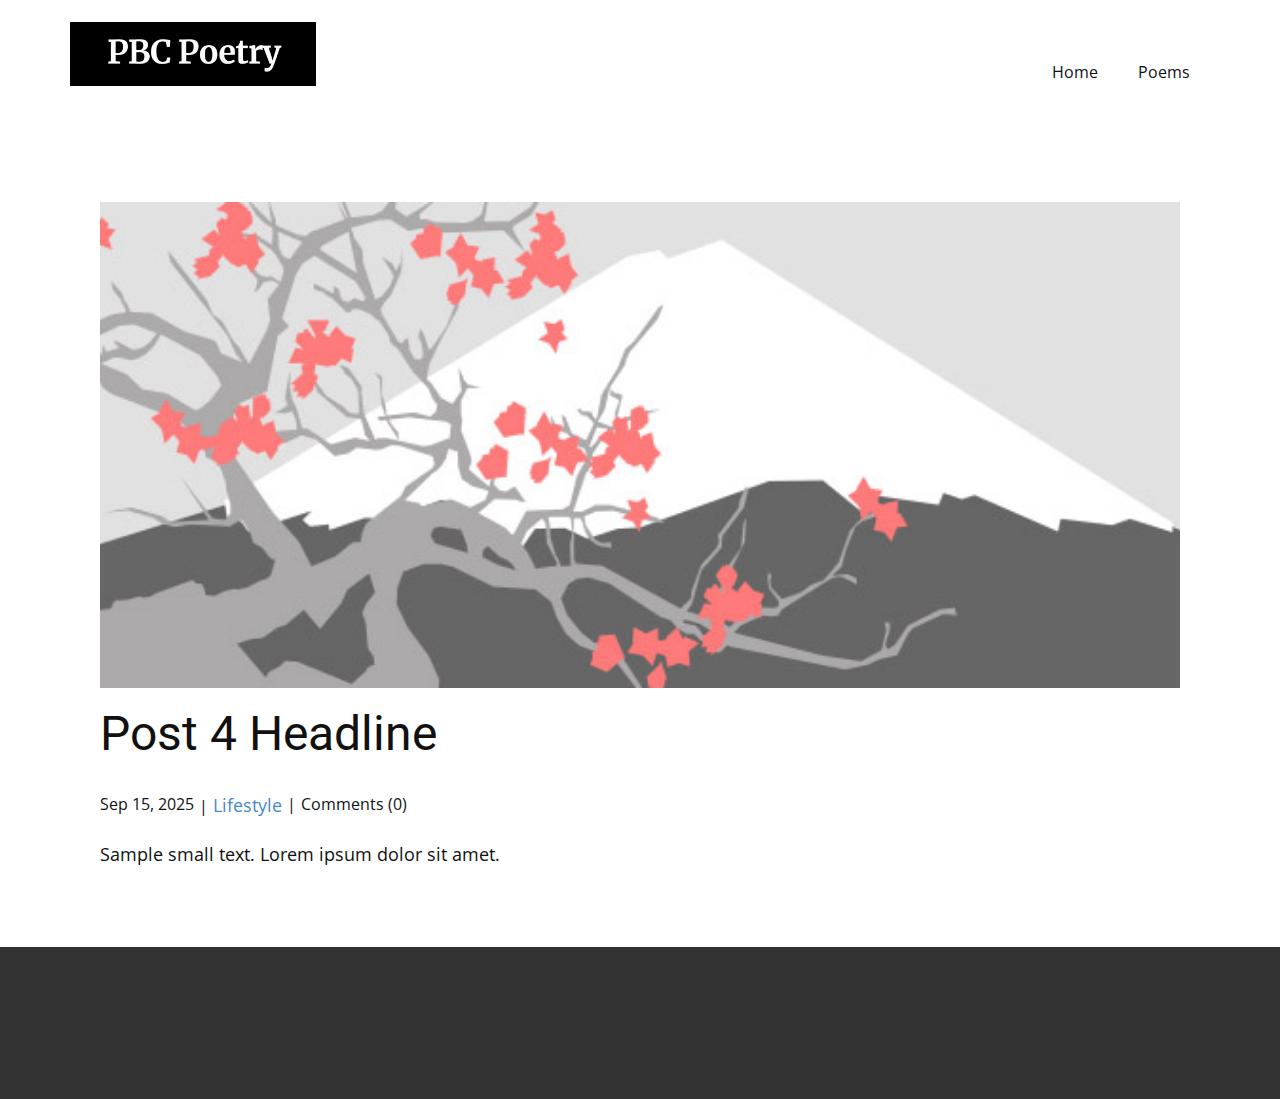
<file: blog/post-3.html>
<!DOCTYPE html>
<html style="font-size: 16px;" lang="en"><head>
    <meta name="viewport" content="width=device-width, initial-scale=1.0">
    <meta charset="utf-8">
    <meta name="keywords" content="Post 1 Headline">
    <meta name="description" content="">
    <title>Post 4 Headline</title>
    <link rel="stylesheet" href="../nicepage.css" media="screen">
<link rel="stylesheet" href="../Post-Template.css" media="screen">
    <script class="u-script" type="text/javascript" src="../jquery.js" defer=""></script>
    <script class="u-script" type="text/javascript" src="../nicepage.js" defer=""></script>
    <meta name="generator" content="Nicepage 7.9.4, nicepage.com">
    
    
    
    <link id="u-theme-google-font" rel="stylesheet" href="https://fonts.googleapis.com/css?family=Roboto:100,100i,300,300i,400,400i,500,500i,700,700i,900,900i|Open+Sans:300,300i,400,400i,500,500i,600,600i,700,700i,800,800i">
    <script type="application/ld+json">{
		"@context": "http://schema.org",
		"@type": "Organization",
		"name": "",
		"logo": "images/PBC_round.png"
}</script>
    <meta name="theme-color" content="#478ac9">
  <meta data-intl-tel-input-cdn-path="intlTelInput/"></head>
  <body data-path-to-root="./" data-include-products="false" class="u-body u-xl-mode" data-lang="en"><header class="u-clearfix u-header u-header" id="header"><div class="u-clearfix u-sheet u-valign-middle u-sheet-1">
        <a href="#" class="u-image u-logo u-image-1" data-image-width="438" data-image-height="114">
          <img src="../images/PBC_round.png" class="u-logo-image u-logo-image-1">
        </a>
        <nav class="u-menu u-menu-one-level u-offcanvas u-menu-1" role="navigation" aria-label="Menu navigation">
          <div class="menu-collapse" style="font-size: 1rem; letter-spacing: 0px;">
            <a class="u-button-style u-custom-left-right-menu-spacing u-custom-padding-bottom u-custom-top-bottom-menu-spacing u-hamburger-link u-nav-link u-text-active-palette-1-base u-text-hover-palette-2-base" href="#" tabindex="-1" aria-label="Open menu" aria-controls="a791">
              <svg class="u-svg-link" viewBox="0 0 24 24"><use xlink:href="#menu-hamburger"></use></svg>
              <svg class="u-svg-content" version="1.1" id="menu-hamburger" viewBox="0 0 16 16" x="0px" y="0px" xmlns:xlink="http://www.w3.org/1999/xlink" xmlns="http://www.w3.org/2000/svg"><g><rect y="1" width="16" height="2"></rect><rect y="7" width="16" height="2"></rect><rect y="13" width="16" height="2"></rect>
</g></svg>
            </a>
          </div>
          <div class="u-nav-container">
            <ul class="u-nav u-unstyled u-nav-1" role="menubar"><li class="u-nav-item" role="none"><a class="u-button-style u-nav-link u-text-active-palette-1-base u-text-hover-palette-2-base" href="../" style="padding: 10px 20px;" role="menuitem">Home</a>
</li><li class="u-nav-item" role="none"><a class="u-button-style u-nav-link u-text-active-palette-1-base u-text-hover-palette-2-base" href="../Poems.html" style="padding: 10px 20px;" role="menuitem">Poems</a>
</li></ul>
          </div>
          <div class="u-nav-container-collapse" id="a791" role="region" aria-label="Menu panel">
            <div class="u-black u-container-style u-inner-container-layout u-opacity u-opacity-95 u-sidenav">
              <div class="u-inner-container-layout u-sidenav-overflow">
                <div class="u-menu-close" tabindex="-1" aria-label="Close menu"></div>
                <ul class="u-align-center u-nav u-popupmenu-items u-unstyled u-nav-2"><li class="u-nav-item"><a class="u-button-style u-nav-link" href="../">Home</a>
</li><li class="u-nav-item"><a class="u-button-style u-nav-link" href="../Poems.html">Poems</a>
</li></ul>
              </div>
            </div>
            <div class="u-black u-menu-overlay u-opacity u-opacity-70"></div>
          </div>
        </nav>
      </div></header>
    <section class="u-align-center u-clearfix u-section-1" id="block-1">
      <div class="u-clearfix u-sheet u-valign-middle-md u-valign-middle-sm u-valign-middle-xs u-sheet-1"><!--post_details--><!--post_details_options_json--><!--{"source":""}--><!--/post_details_options_json--><!--blog_post-->
        <div class="u-container-style u-expanded-width u-post-details u-post-details-1">
          <div class="u-container-layout u-valign-middle u-container-layout-1"><!--blog_post_image-->
            <img alt="" class="u-blog-control u-expanded-width u-image u-image-default u-image-1" src="../images/0fd3416c.jpeg"><!--/blog_post_image--><!--blog_post_header-->
            <h2 class="u-blog-control u-text u-text-1">Post 4 Headline</h2><!--/blog_post_header--><!--blog_post_metadata-->
            <div class="u-blog-control u-metadata u-metadata-1"><!--blog_post_metadata_date--><span class="u-meta-date u-meta-icon">Sep 15, 2025</span><!--/blog_post_metadata_date--><!--blog_post_metadata_category--><span class="u-meta-category u-meta-icon"><a href="../blog/blog.html#/blog-1///3">Lifestyle</a></span><!--/blog_post_metadata_category--><!--blog_post_metadata_comments--><span class="u-meta-comments u-meta-icon"><!--blog_post_metadata_comments_content-->Comments (0)<!--/blog_post_metadata_comments_content--></span><!--/blog_post_metadata_comments-->
            </div><!--/blog_post_metadata--><!--blog_post_content-->
            <div class="u-align-justify u-blog-control u-post-content u-text u-text-2 fr-view">
  <p>Sample small text. Lorem ipsum dolor sit amet.</p>
  </div><!--/blog_post_content-->
          </div>
        </div><!--/blog_post--><!--/post_details-->
      </div>
    </section>
    
    
    
    <footer class="u-align-center u-clearfix u-container-align-center u-footer u-grey-80 u-footer" id="footer"><div class="u-clearfix u-sheet u-sheet-1"></div></footer>
    <section class="u-backlink u-clearfix u-grey-80"></section>
  
</body></html>
</file>
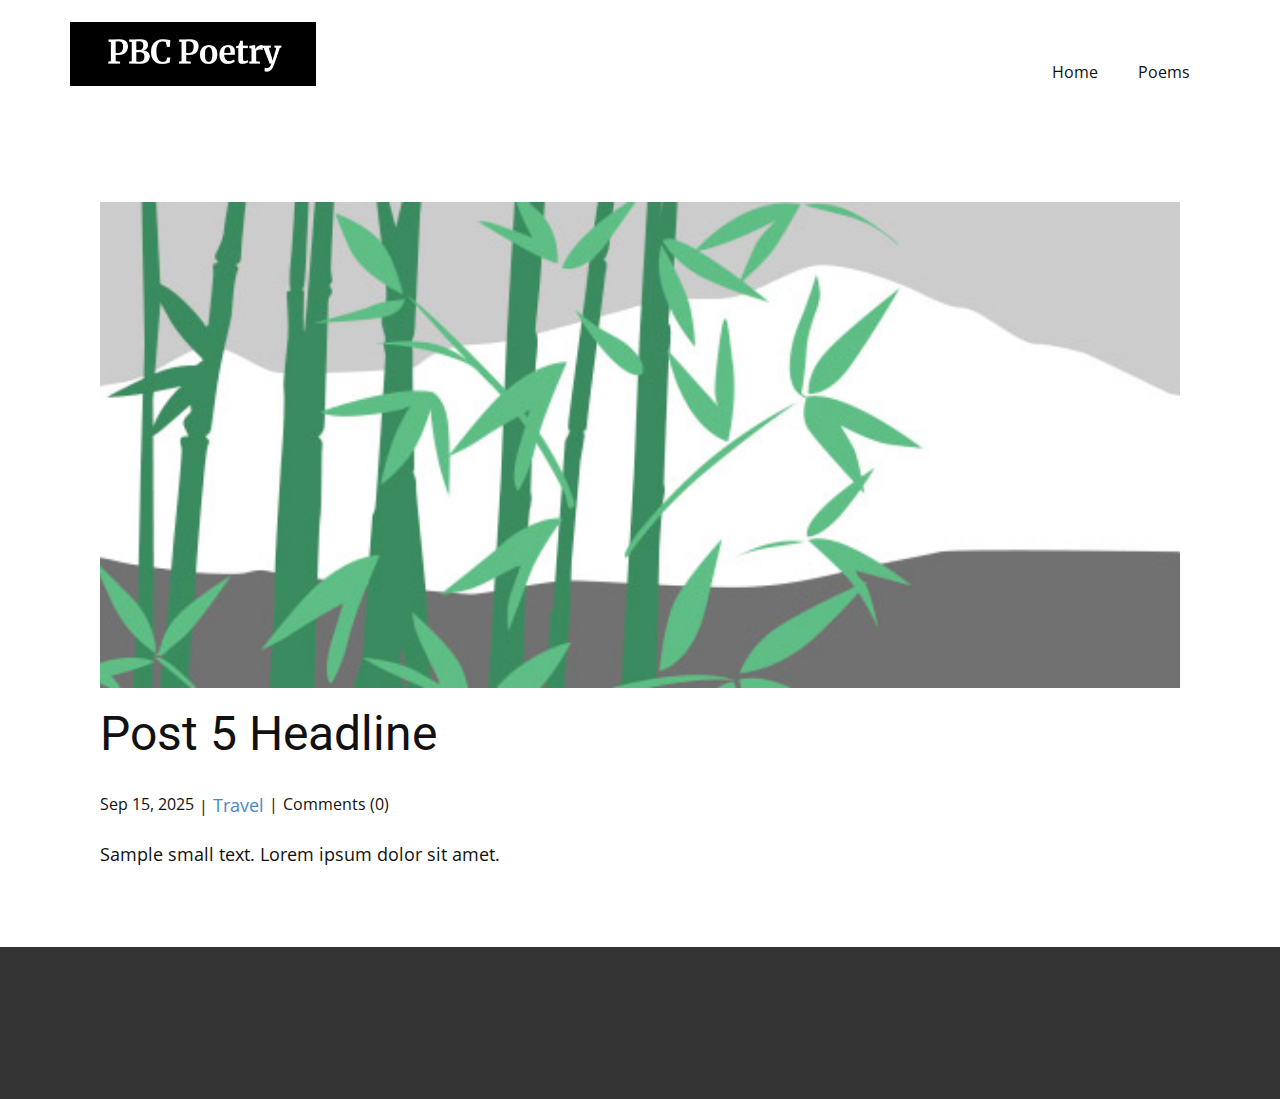
<file: blog/post-4.html>
<!DOCTYPE html>
<html style="font-size: 16px;" lang="en"><head>
    <meta name="viewport" content="width=device-width, initial-scale=1.0">
    <meta charset="utf-8">
    <meta name="keywords" content="Post 1 Headline">
    <meta name="description" content="">
    <title>Post 5 Headline</title>
    <link rel="stylesheet" href="../nicepage.css" media="screen">
<link rel="stylesheet" href="../Post-Template.css" media="screen">
    <script class="u-script" type="text/javascript" src="../jquery.js" defer=""></script>
    <script class="u-script" type="text/javascript" src="../nicepage.js" defer=""></script>
    <meta name="generator" content="Nicepage 7.9.4, nicepage.com">
    
    
    
    <link id="u-theme-google-font" rel="stylesheet" href="https://fonts.googleapis.com/css?family=Roboto:100,100i,300,300i,400,400i,500,500i,700,700i,900,900i|Open+Sans:300,300i,400,400i,500,500i,600,600i,700,700i,800,800i">
    <script type="application/ld+json">{
		"@context": "http://schema.org",
		"@type": "Organization",
		"name": "",
		"logo": "images/PBC_round.png"
}</script>
    <meta name="theme-color" content="#478ac9">
  <meta data-intl-tel-input-cdn-path="intlTelInput/"></head>
  <body data-path-to-root="./" data-include-products="false" class="u-body u-xl-mode" data-lang="en"><header class="u-clearfix u-header u-header" id="header"><div class="u-clearfix u-sheet u-valign-middle u-sheet-1">
        <a href="#" class="u-image u-logo u-image-1" data-image-width="438" data-image-height="114">
          <img src="../images/PBC_round.png" class="u-logo-image u-logo-image-1">
        </a>
        <nav class="u-menu u-menu-one-level u-offcanvas u-menu-1" role="navigation" aria-label="Menu navigation">
          <div class="menu-collapse" style="font-size: 1rem; letter-spacing: 0px;">
            <a class="u-button-style u-custom-left-right-menu-spacing u-custom-padding-bottom u-custom-top-bottom-menu-spacing u-hamburger-link u-nav-link u-text-active-palette-1-base u-text-hover-palette-2-base" href="#" tabindex="-1" aria-label="Open menu" aria-controls="a791">
              <svg class="u-svg-link" viewBox="0 0 24 24"><use xlink:href="#menu-hamburger"></use></svg>
              <svg class="u-svg-content" version="1.1" id="menu-hamburger" viewBox="0 0 16 16" x="0px" y="0px" xmlns:xlink="http://www.w3.org/1999/xlink" xmlns="http://www.w3.org/2000/svg"><g><rect y="1" width="16" height="2"></rect><rect y="7" width="16" height="2"></rect><rect y="13" width="16" height="2"></rect>
</g></svg>
            </a>
          </div>
          <div class="u-nav-container">
            <ul class="u-nav u-unstyled u-nav-1" role="menubar"><li class="u-nav-item" role="none"><a class="u-button-style u-nav-link u-text-active-palette-1-base u-text-hover-palette-2-base" href="../" style="padding: 10px 20px;" role="menuitem">Home</a>
</li><li class="u-nav-item" role="none"><a class="u-button-style u-nav-link u-text-active-palette-1-base u-text-hover-palette-2-base" href="../Poems.html" style="padding: 10px 20px;" role="menuitem">Poems</a>
</li></ul>
          </div>
          <div class="u-nav-container-collapse" id="a791" role="region" aria-label="Menu panel">
            <div class="u-black u-container-style u-inner-container-layout u-opacity u-opacity-95 u-sidenav">
              <div class="u-inner-container-layout u-sidenav-overflow">
                <div class="u-menu-close" tabindex="-1" aria-label="Close menu"></div>
                <ul class="u-align-center u-nav u-popupmenu-items u-unstyled u-nav-2"><li class="u-nav-item"><a class="u-button-style u-nav-link" href="../">Home</a>
</li><li class="u-nav-item"><a class="u-button-style u-nav-link" href="../Poems.html">Poems</a>
</li></ul>
              </div>
            </div>
            <div class="u-black u-menu-overlay u-opacity u-opacity-70"></div>
          </div>
        </nav>
      </div></header>
    <section class="u-align-center u-clearfix u-section-1" id="block-1">
      <div class="u-clearfix u-sheet u-valign-middle-md u-valign-middle-sm u-valign-middle-xs u-sheet-1"><!--post_details--><!--post_details_options_json--><!--{"source":""}--><!--/post_details_options_json--><!--blog_post-->
        <div class="u-container-style u-expanded-width u-post-details u-post-details-1">
          <div class="u-container-layout u-valign-middle u-container-layout-1"><!--blog_post_image-->
            <img alt="" class="u-blog-control u-expanded-width u-image u-image-default u-image-1" src="../images/68f64b9d.jpeg"><!--/blog_post_image--><!--blog_post_header-->
            <h2 class="u-blog-control u-text u-text-1">Post 5 Headline</h2><!--/blog_post_header--><!--blog_post_metadata-->
            <div class="u-blog-control u-metadata u-metadata-1"><!--blog_post_metadata_date--><span class="u-meta-date u-meta-icon">Sep 15, 2025</span><!--/blog_post_metadata_date--><!--blog_post_metadata_category--><span class="u-meta-category u-meta-icon"><a href="../blog/blog.html#/blog-1///2">Travel</a></span><!--/blog_post_metadata_category--><!--blog_post_metadata_comments--><span class="u-meta-comments u-meta-icon"><!--blog_post_metadata_comments_content-->Comments (0)<!--/blog_post_metadata_comments_content--></span><!--/blog_post_metadata_comments-->
            </div><!--/blog_post_metadata--><!--blog_post_content-->
            <div class="u-align-justify u-blog-control u-post-content u-text u-text-2 fr-view">
  <p>Sample small text. Lorem ipsum dolor sit amet.</p>
  </div><!--/blog_post_content-->
          </div>
        </div><!--/blog_post--><!--/post_details-->
      </div>
    </section>
    
    
    
    <footer class="u-align-center u-clearfix u-container-align-center u-footer u-grey-80 u-footer" id="footer"><div class="u-clearfix u-sheet u-sheet-1"></div></footer>
    <section class="u-backlink u-clearfix u-grey-80"></section>
  
</body></html>
</file>
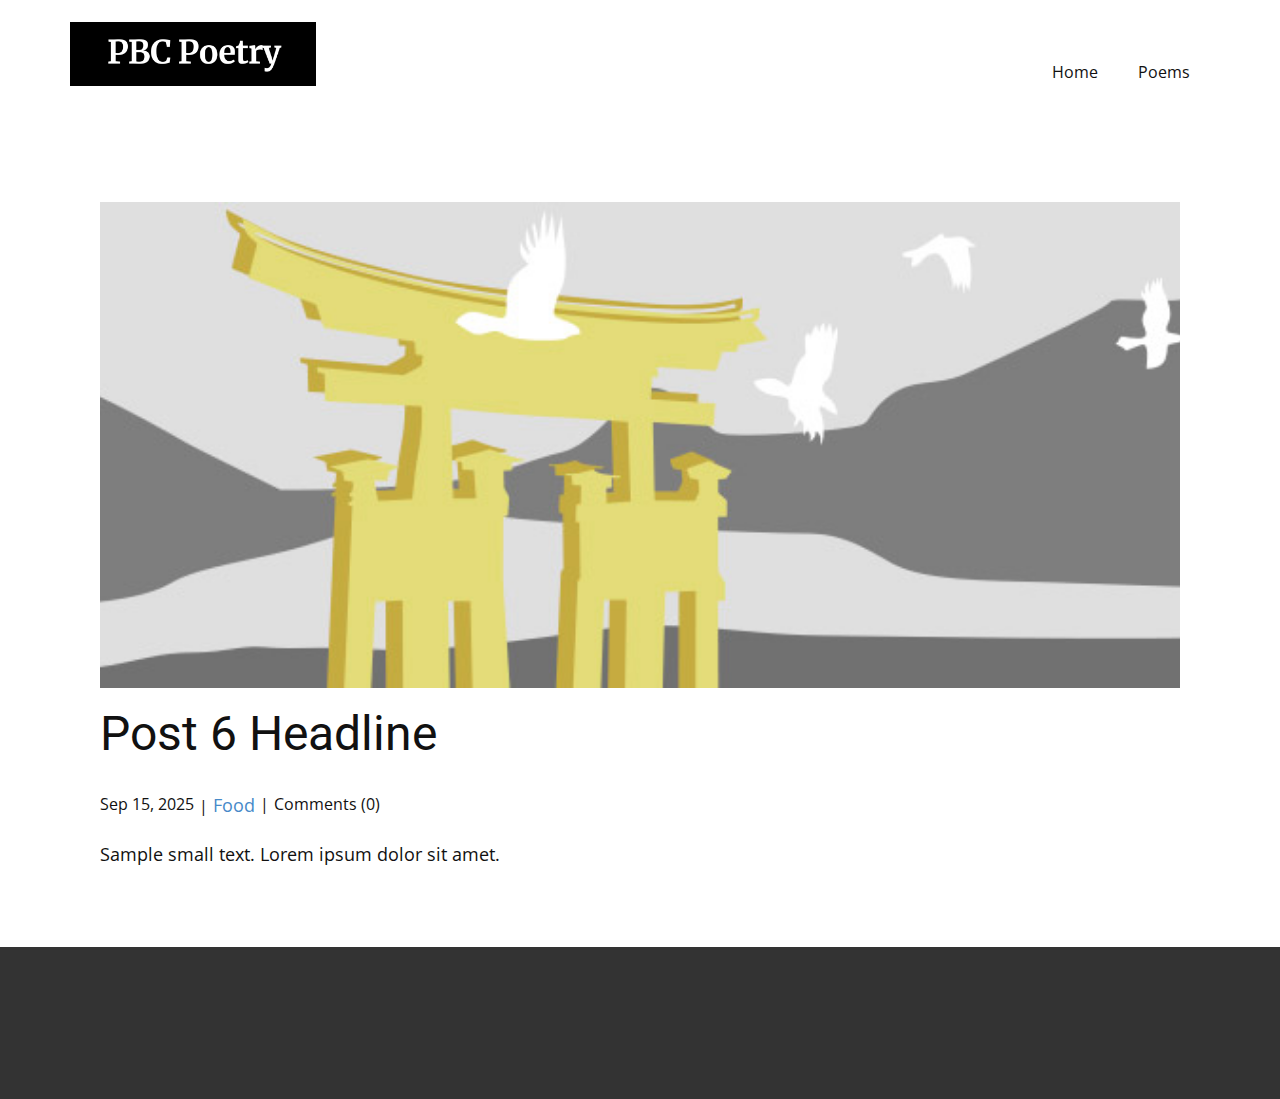
<file: blog/post-5.html>
<!DOCTYPE html>
<html style="font-size: 16px;" lang="en"><head>
    <meta name="viewport" content="width=device-width, initial-scale=1.0">
    <meta charset="utf-8">
    <meta name="keywords" content="Post 1 Headline">
    <meta name="description" content="">
    <title>Post 6 Headline</title>
    <link rel="stylesheet" href="../nicepage.css" media="screen">
<link rel="stylesheet" href="../Post-Template.css" media="screen">
    <script class="u-script" type="text/javascript" src="../jquery.js" defer=""></script>
    <script class="u-script" type="text/javascript" src="../nicepage.js" defer=""></script>
    <meta name="generator" content="Nicepage 7.9.4, nicepage.com">
    
    
    
    <link id="u-theme-google-font" rel="stylesheet" href="https://fonts.googleapis.com/css?family=Roboto:100,100i,300,300i,400,400i,500,500i,700,700i,900,900i|Open+Sans:300,300i,400,400i,500,500i,600,600i,700,700i,800,800i">
    <script type="application/ld+json">{
		"@context": "http://schema.org",
		"@type": "Organization",
		"name": "",
		"logo": "images/PBC_round.png"
}</script>
    <meta name="theme-color" content="#478ac9">
  <meta data-intl-tel-input-cdn-path="intlTelInput/"></head>
  <body data-path-to-root="./" data-include-products="false" class="u-body u-xl-mode" data-lang="en"><header class="u-clearfix u-header u-header" id="header"><div class="u-clearfix u-sheet u-valign-middle u-sheet-1">
        <a href="#" class="u-image u-logo u-image-1" data-image-width="438" data-image-height="114">
          <img src="../images/PBC_round.png" class="u-logo-image u-logo-image-1">
        </a>
        <nav class="u-menu u-menu-one-level u-offcanvas u-menu-1" role="navigation" aria-label="Menu navigation">
          <div class="menu-collapse" style="font-size: 1rem; letter-spacing: 0px;">
            <a class="u-button-style u-custom-left-right-menu-spacing u-custom-padding-bottom u-custom-top-bottom-menu-spacing u-hamburger-link u-nav-link u-text-active-palette-1-base u-text-hover-palette-2-base" href="#" tabindex="-1" aria-label="Open menu" aria-controls="a791">
              <svg class="u-svg-link" viewBox="0 0 24 24"><use xlink:href="#menu-hamburger"></use></svg>
              <svg class="u-svg-content" version="1.1" id="menu-hamburger" viewBox="0 0 16 16" x="0px" y="0px" xmlns:xlink="http://www.w3.org/1999/xlink" xmlns="http://www.w3.org/2000/svg"><g><rect y="1" width="16" height="2"></rect><rect y="7" width="16" height="2"></rect><rect y="13" width="16" height="2"></rect>
</g></svg>
            </a>
          </div>
          <div class="u-nav-container">
            <ul class="u-nav u-unstyled u-nav-1" role="menubar"><li class="u-nav-item" role="none"><a class="u-button-style u-nav-link u-text-active-palette-1-base u-text-hover-palette-2-base" href="../" style="padding: 10px 20px;" role="menuitem">Home</a>
</li><li class="u-nav-item" role="none"><a class="u-button-style u-nav-link u-text-active-palette-1-base u-text-hover-palette-2-base" href="../Poems.html" style="padding: 10px 20px;" role="menuitem">Poems</a>
</li></ul>
          </div>
          <div class="u-nav-container-collapse" id="a791" role="region" aria-label="Menu panel">
            <div class="u-black u-container-style u-inner-container-layout u-opacity u-opacity-95 u-sidenav">
              <div class="u-inner-container-layout u-sidenav-overflow">
                <div class="u-menu-close" tabindex="-1" aria-label="Close menu"></div>
                <ul class="u-align-center u-nav u-popupmenu-items u-unstyled u-nav-2"><li class="u-nav-item"><a class="u-button-style u-nav-link" href="../">Home</a>
</li><li class="u-nav-item"><a class="u-button-style u-nav-link" href="../Poems.html">Poems</a>
</li></ul>
              </div>
            </div>
            <div class="u-black u-menu-overlay u-opacity u-opacity-70"></div>
          </div>
        </nav>
      </div></header>
    <section class="u-align-center u-clearfix u-section-1" id="block-1">
      <div class="u-clearfix u-sheet u-valign-middle-md u-valign-middle-sm u-valign-middle-xs u-sheet-1"><!--post_details--><!--post_details_options_json--><!--{"source":""}--><!--/post_details_options_json--><!--blog_post-->
        <div class="u-container-style u-expanded-width u-post-details u-post-details-1">
          <div class="u-container-layout u-valign-middle u-container-layout-1"><!--blog_post_image-->
            <img alt="" class="u-blog-control u-expanded-width u-image u-image-default u-image-1" src="../images/8ad73f3c.jpeg"><!--/blog_post_image--><!--blog_post_header-->
            <h2 class="u-blog-control u-text u-text-1">Post 6 Headline</h2><!--/blog_post_header--><!--blog_post_metadata-->
            <div class="u-blog-control u-metadata u-metadata-1"><!--blog_post_metadata_date--><span class="u-meta-date u-meta-icon">Sep 15, 2025</span><!--/blog_post_metadata_date--><!--blog_post_metadata_category--><span class="u-meta-category u-meta-icon"><a href="../blog/blog.html#/blog-1///1">Food</a></span><!--/blog_post_metadata_category--><!--blog_post_metadata_comments--><span class="u-meta-comments u-meta-icon"><!--blog_post_metadata_comments_content-->Comments (0)<!--/blog_post_metadata_comments_content--></span><!--/blog_post_metadata_comments-->
            </div><!--/blog_post_metadata--><!--blog_post_content-->
            <div class="u-align-justify u-blog-control u-post-content u-text u-text-2 fr-view">
  <p>Sample small text. Lorem ipsum dolor sit amet.</p>
  </div><!--/blog_post_content-->
          </div>
        </div><!--/blog_post--><!--/post_details-->
      </div>
    </section>
    
    
    
    <footer class="u-align-center u-clearfix u-container-align-center u-footer u-grey-80 u-footer" id="footer"><div class="u-clearfix u-sheet u-sheet-1"></div></footer>
    <section class="u-backlink u-clearfix u-grey-80"></section>
  
</body></html>
</file>
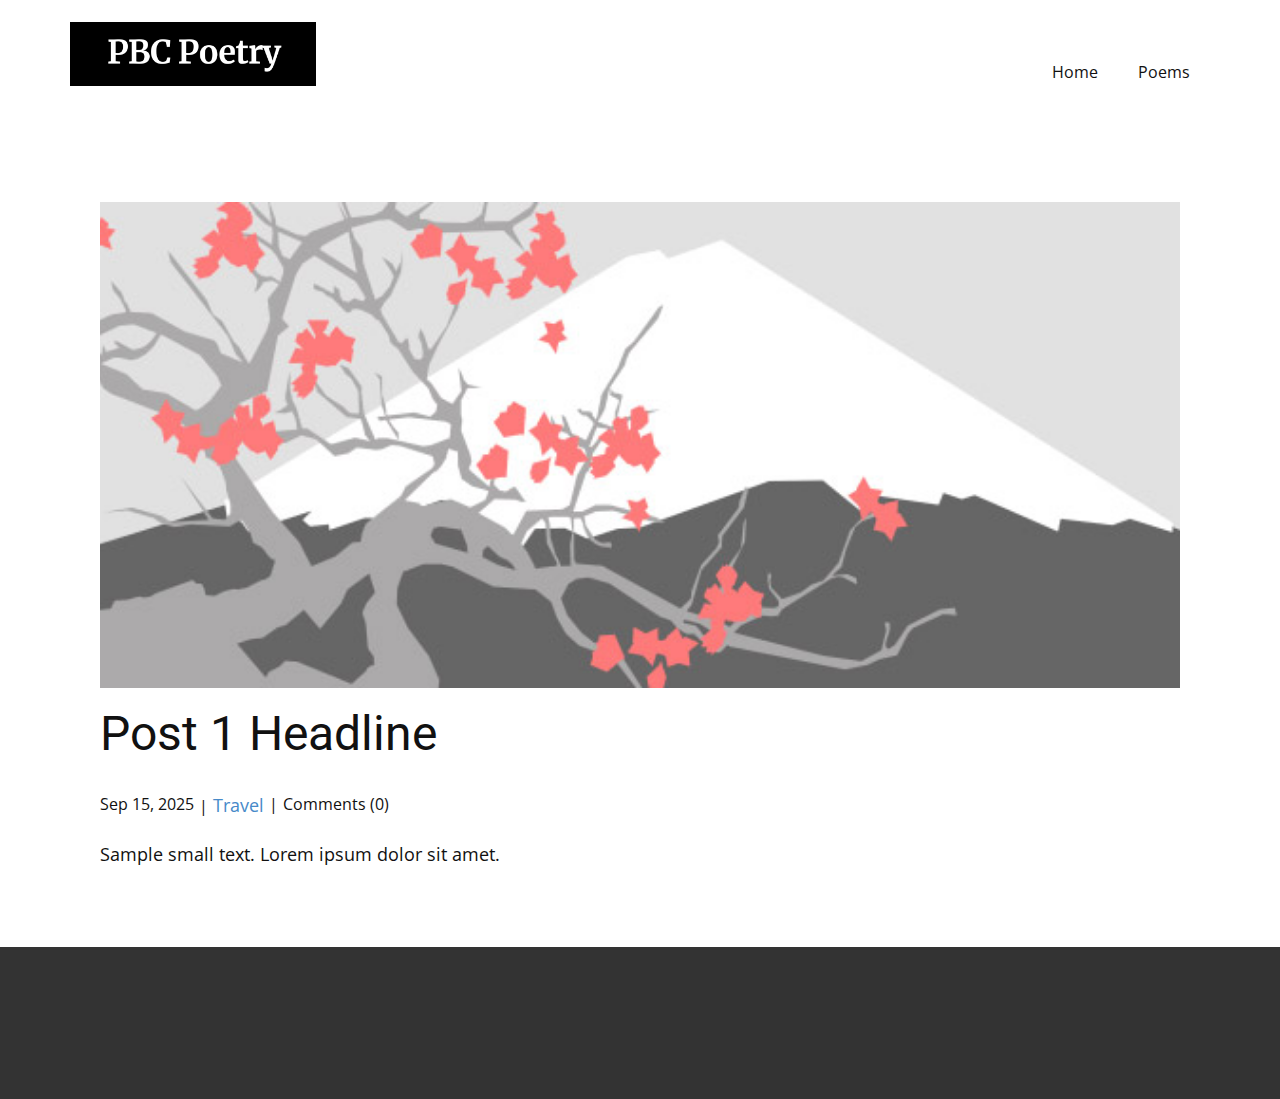
<file: blog/post.html>
<!DOCTYPE html>
<html style="font-size: 16px;" lang="en"><head>
    <meta name="viewport" content="width=device-width, initial-scale=1.0">
    <meta charset="utf-8">
    <meta name="keywords" content="Post 1 Headline">
    <meta name="description" content="">
    <title>Post 1 Headline</title>
    <link rel="stylesheet" href="../nicepage.css" media="screen">
<link rel="stylesheet" href="../Post-Template.css" media="screen">
    <script class="u-script" type="text/javascript" src="../jquery.js" defer=""></script>
    <script class="u-script" type="text/javascript" src="../nicepage.js" defer=""></script>
    <meta name="generator" content="Nicepage 7.9.4, nicepage.com">
    
    
    
    <link id="u-theme-google-font" rel="stylesheet" href="https://fonts.googleapis.com/css?family=Roboto:100,100i,300,300i,400,400i,500,500i,700,700i,900,900i|Open+Sans:300,300i,400,400i,500,500i,600,600i,700,700i,800,800i">
    <script type="application/ld+json">{
		"@context": "http://schema.org",
		"@type": "Organization",
		"name": "",
		"logo": "images/PBC_round.png"
}</script>
    <meta name="theme-color" content="#478ac9">
  <meta data-intl-tel-input-cdn-path="intlTelInput/"></head>
  <body data-path-to-root="./" data-include-products="false" class="u-body u-xl-mode" data-lang="en"><header class="u-clearfix u-header u-header" id="header"><div class="u-clearfix u-sheet u-valign-middle u-sheet-1">
        <a href="#" class="u-image u-logo u-image-1" data-image-width="438" data-image-height="114">
          <img src="../images/PBC_round.png" class="u-logo-image u-logo-image-1">
        </a>
        <nav class="u-menu u-menu-one-level u-offcanvas u-menu-1" role="navigation" aria-label="Menu navigation">
          <div class="menu-collapse" style="font-size: 1rem; letter-spacing: 0px;">
            <a class="u-button-style u-custom-left-right-menu-spacing u-custom-padding-bottom u-custom-top-bottom-menu-spacing u-hamburger-link u-nav-link u-text-active-palette-1-base u-text-hover-palette-2-base" href="#" tabindex="-1" aria-label="Open menu" aria-controls="a791">
              <svg class="u-svg-link" viewBox="0 0 24 24"><use xlink:href="#menu-hamburger"></use></svg>
              <svg class="u-svg-content" version="1.1" id="menu-hamburger" viewBox="0 0 16 16" x="0px" y="0px" xmlns:xlink="http://www.w3.org/1999/xlink" xmlns="http://www.w3.org/2000/svg"><g><rect y="1" width="16" height="2"></rect><rect y="7" width="16" height="2"></rect><rect y="13" width="16" height="2"></rect>
</g></svg>
            </a>
          </div>
          <div class="u-nav-container">
            <ul class="u-nav u-unstyled u-nav-1" role="menubar"><li class="u-nav-item" role="none"><a class="u-button-style u-nav-link u-text-active-palette-1-base u-text-hover-palette-2-base" href="../" style="padding: 10px 20px;" role="menuitem">Home</a>
</li><li class="u-nav-item" role="none"><a class="u-button-style u-nav-link u-text-active-palette-1-base u-text-hover-palette-2-base" href="../Poems.html" style="padding: 10px 20px;" role="menuitem">Poems</a>
</li></ul>
          </div>
          <div class="u-nav-container-collapse" id="a791" role="region" aria-label="Menu panel">
            <div class="u-black u-container-style u-inner-container-layout u-opacity u-opacity-95 u-sidenav">
              <div class="u-inner-container-layout u-sidenav-overflow">
                <div class="u-menu-close" tabindex="-1" aria-label="Close menu"></div>
                <ul class="u-align-center u-nav u-popupmenu-items u-unstyled u-nav-2"><li class="u-nav-item"><a class="u-button-style u-nav-link" href="../">Home</a>
</li><li class="u-nav-item"><a class="u-button-style u-nav-link" href="../Poems.html">Poems</a>
</li></ul>
              </div>
            </div>
            <div class="u-black u-menu-overlay u-opacity u-opacity-70"></div>
          </div>
        </nav>
      </div></header>
    <section class="u-align-center u-clearfix u-section-1" id="block-1">
      <div class="u-clearfix u-sheet u-valign-middle-md u-valign-middle-sm u-valign-middle-xs u-sheet-1"><!--post_details--><!--post_details_options_json--><!--{"source":""}--><!--/post_details_options_json--><!--blog_post-->
        <div class="u-container-style u-expanded-width u-post-details u-post-details-1">
          <div class="u-container-layout u-valign-middle u-container-layout-1"><!--blog_post_image-->
            <img alt="" class="u-blog-control u-expanded-width u-image u-image-default u-image-1" src="../images/0fd3416c.jpeg"><!--/blog_post_image--><!--blog_post_header-->
            <h2 class="u-blog-control u-text u-text-1">Post 1 Headline</h2><!--/blog_post_header--><!--blog_post_metadata-->
            <div class="u-blog-control u-metadata u-metadata-1"><!--blog_post_metadata_date--><span class="u-meta-date u-meta-icon">Sep 15, 2025</span><!--/blog_post_metadata_date--><!--blog_post_metadata_category--><span class="u-meta-category u-meta-icon"><a href="../blog/blog.html#/blog-1///2">Travel</a></span><!--/blog_post_metadata_category--><!--blog_post_metadata_comments--><span class="u-meta-comments u-meta-icon"><!--blog_post_metadata_comments_content-->Comments (0)<!--/blog_post_metadata_comments_content--></span><!--/blog_post_metadata_comments-->
            </div><!--/blog_post_metadata--><!--blog_post_content-->
            <div class="u-align-justify u-blog-control u-post-content u-text u-text-2 fr-view">
  <p>Sample small text. Lorem ipsum dolor sit amet.</p>
  </div><!--/blog_post_content-->
          </div>
        </div><!--/blog_post--><!--/post_details-->
      </div>
    </section>
    
    
    
    <footer class="u-align-center u-clearfix u-container-align-center u-footer u-grey-80 u-footer" id="footer"><div class="u-clearfix u-sheet u-sheet-1"></div></footer>
    <section class="u-backlink u-clearfix u-grey-80"></section>
  
</body></html>
</file>
